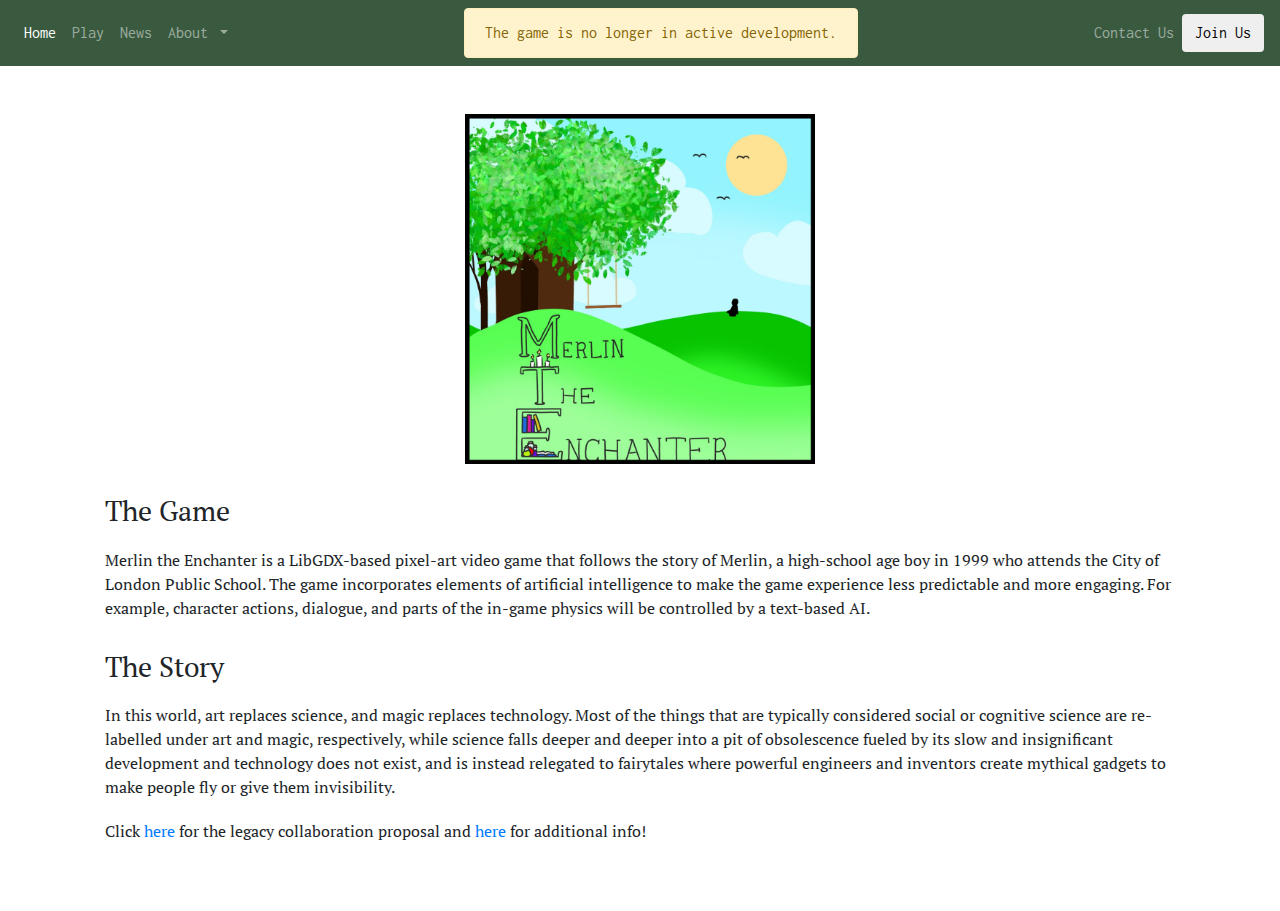
<file: index.html>
<!DOCTYPE html>
<html>
    <head>
        <title>Merlin the Enchanter</title>
        <link rel="stylesheet" href="https://cdn.jsdelivr.net/npm/bootstrap@4.0.0/dist/css/bootstrap.min.css" integrity="sha384-Gn5384xqQ1aoWXA+058RXPxPg6fy4IWvTNh0E263XmFcJlSAwiGgFAW/dAiS6JXm" crossorigin="anonymous">
        <link rel="stylesheet" href="https://cdnjs.cloudflare.com/ajax/libs/font-awesome/4.7.0/css/font-awesome.min.css">
        <link rel="stylesheet" href="merlin.css">
        <link rel="apple-touch-icon" sizes="180x180" href="apple-touch-icon.png">
        <link rel="icon" type="image/png" sizes="32x32" href="favicon-32x32.png">
        <link rel="icon" type="image/png" sizes="16x16" href="favicon-16x16.png">
        <link rel="manifest" href="site.webmanifest">
    </head>
    <body>
        <nav role="navigation" class="navbar navbar-expand-lg navbar-dark bg-custom sticky-top">
          <button class="navbar-toggler" type="button" data-toggle="collapse" data-target="#navbarSupportedContent" aria-controls="navbarSupportedContent" aria-expanded="false" aria-label="Toggle navigation">
            <span class="navbar-toggler-icon"></span>
          </button>
        
            <div class="collapse navbar-collapse" id="navbarSupportedContent">
              <ul class="navbar-nav mr-auto">
                <li class="nav-item active">
                  <a class="nav-link" href="#">Home <span class="sr-only">(current)</span></a>
                </li>
                <li class="nav-item">
                  <a class="nav-link" href="play.html">Play</a>
                </li>
                <li class="nav-item">
                    <a class="nav-link" href="news.html">News</a>
                </li>
                <li class="nav-item dropdown">
                  <a class="nav-link dropdown-toggle" href="#" id="navbarDropdown" role="button" data-toggle="dropdown" aria-haspopup="true" aria-expanded="false">
                    About
                  </a>
                  <div class="dropdown-menu" aria-labelledby="navbarDropdown">
                    <a class="dropdown-item" href="faq.html">Game FAQ</a>
                    <a class="dropdown-item" href="team.html">Team</a>
                    <div class="dropdown-divider"></div>
                    <a class="dropdown-item" href="wiki.html">Wiki</a>
                  </div>
                </li>
              </ul>
              <div class="alert alert-warning text-center w-95 mb-0" role="alert">
                The game is no longer in active development.
              </div>
              <ul class="navbar-nav ml-auto">
                <li class="nav-item">
                  <a class="nav-link" href="contact_us.html">Contact Us</a>
                </li>
              </ul>
              <form class="form-inline my-2 my-lg-0" action="join_us.html">
                <button class="btn my-2 my-sm-0" type="submit">Join Us</button>
              </form>
            </div>
          </nav>
        
        <div class="container mt-5">
          
          <img src="media/MainLogo.png" style="display: block; margin-left: auto; margin-right: auto;" alt="Merlin the Enchanter logo" width="350px">

          <h3>The Game</h3>
          <p>Merlin the Enchanter is a LibGDX-based pixel-art video game that follows the story of Merlin, a high-school age boy in 1999 who attends the City of London Public School. The game incorporates elements of artificial intelligence to make the game experience less predictable and more engaging. For example, character actions, dialogue, and parts of the in-game physics will be controlled by a text-based AI. </p>
        
          <h3>The Story</h3>
          <p>In this world, art replaces science, and magic replaces technology. Most of the things that are typically considered social or cognitive science are re-labelled under art and magic, respectively, while science falls deeper and deeper into a pit of obsolescence fueled by its slow and insignificant development and technology does not exist, and is instead relegated to fairytales where powerful engineers and inventors create mythical gadgets to make people fly or give them invisibility.</p>
          
          <p>Click <a href="https://docs.google.com/document/d/18DHPunnXfBU5GYPG_gTXuX8XzkumOKL310qxbYCZ3e0/edit?usp=sharing">here</a> for the legacy collaboration proposal and <a href="https://docs.google.com/document/d/1qbOw_a0DtwrM-OqhpDyBHPbtC53vKxZYEkBPxxXBy_I/edit?usp=sharing">here</a> for additional info!</p>
          <br><br>
        </div>
        
        

        <!-- Footer -->
        <!-- <footer class="bg-custom text-white text-center py-3">
          <p>© 2024 Merlin the Enchanter. All Rights Reserved.</p>
            <a href="#">PRIVACY NOTICE</a>
            <a href="#">TERMS OF SERVICE</a>
            <a href="#">COOKIE PREFERENCES</a>
        </footer> -->
        <script src="https://code.jquery.com/jquery-3.2.1.slim.min.js" integrity="sha384-KJ3o2DKtIkvYIK3UENzmM7KCkRr/rE9/Qpg6aAZGJwFDMVNA/GpGFF93hXpG5KkN" crossorigin="anonymous"></script>
        <script src="https://cdn.jsdelivr.net/npm/popper.js@1.12.9/dist/umd/popper.min.js" integrity="sha384-ApNbgh9B+Y1QKtv3Rn7W3mgPxhU9K/ScQsAP7hUibX39j7fakFPskvXusvfa0b4Q" crossorigin="anonymous"></script>
        <script src="https://cdn.jsdelivr.net/npm/bootstrap@4.0.0/dist/js/bootstrap.min.js" integrity="sha384-JZR6Spejh4U02d8jOt6vLEHfe/JQGiRRSQQxSfFWpi1MquVdAyjUar5+76PVCmYl" crossorigin="anonymous"></script>
    </body>
</html>
</file>
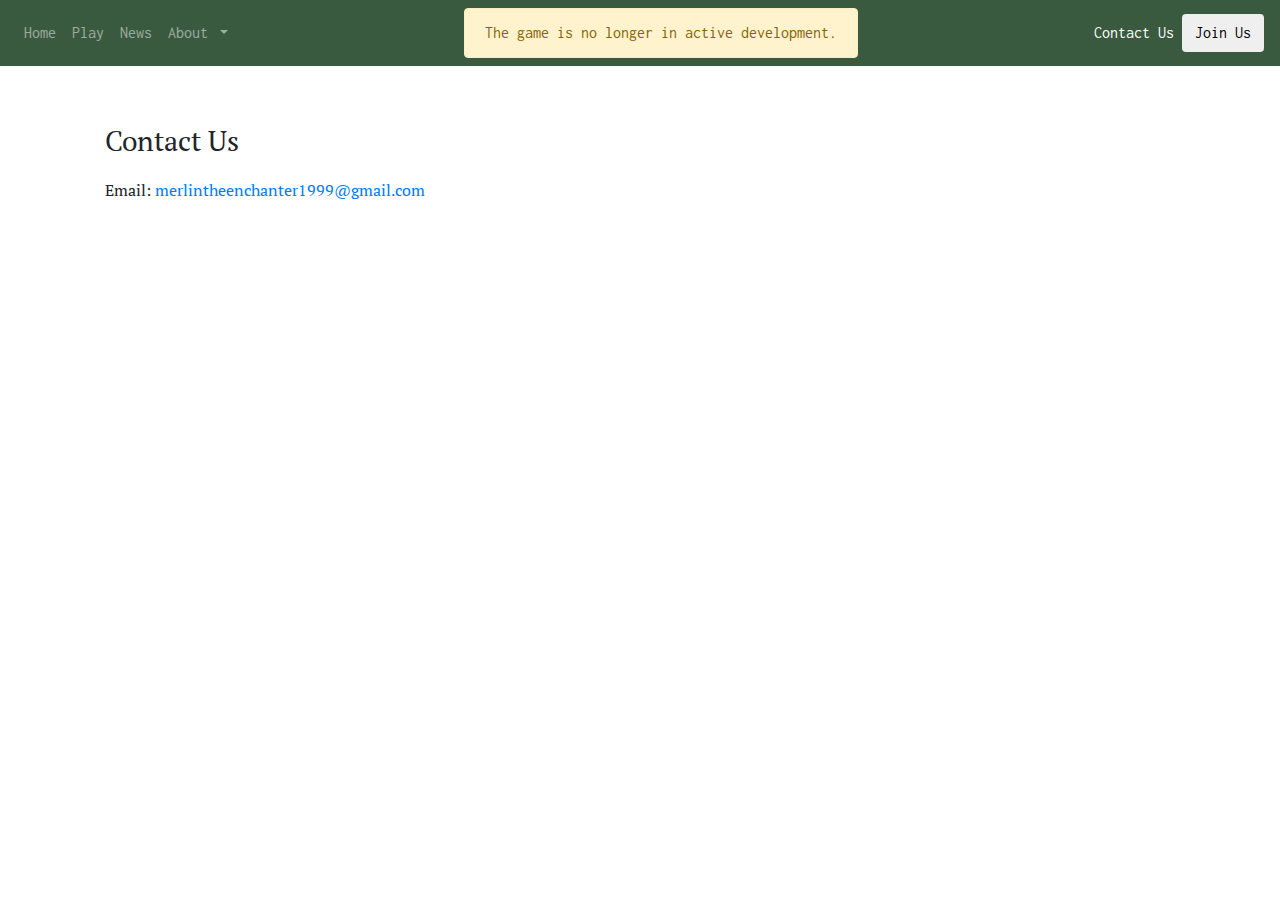
<file: contact_us.html>
<!DOCTYPE html>
<html>
    <head>
        <title>Merlin the Enchanter</title>
        <link rel="stylesheet" href="https://cdn.jsdelivr.net/npm/bootstrap@4.0.0/dist/css/bootstrap.min.css" integrity="sha384-Gn5384xqQ1aoWXA+058RXPxPg6fy4IWvTNh0E263XmFcJlSAwiGgFAW/dAiS6JXm" crossorigin="anonymous">
        <link rel="stylesheet" href="https://cdnjs.cloudflare.com/ajax/libs/font-awesome/4.7.0/css/font-awesome.min.css">
        <link rel="stylesheet" href="merlin.css">
        <link rel="apple-touch-icon" sizes="180x180" href="apple-touch-icon.png">
        <link rel="icon" type="image/png" sizes="32x32" href="favicon-32x32.png">
        <link rel="icon" type="image/png" sizes="16x16" href="favicon-16x16.png">
        <link rel="manifest" href="site.webmanifest">
    </head>
    <body>
        <nav role="navigation" class="navbar navbar-expand-lg navbar-dark bg-custom sticky-top">
          <button class="navbar-toggler" type="button" data-toggle="collapse" data-target="#navbarSupportedContent" aria-controls="navbarSupportedContent" aria-expanded="false" aria-label="Toggle navigation">
            <span class="navbar-toggler-icon"></span>
          </button>
        
            <div class="collapse navbar-collapse" id="navbarSupportedContent">
              <ul class="navbar-nav mr-auto">
                <li class="nav-item">
                  <a class="nav-link" href="index.html">Home</a>
                </li>
                <li class="nav-item">
                  <a class="nav-link" href="play.html">Play</a>
                </li>
                <li class="nav-item">
                    <a class="nav-link" href="news.html">News</a>
                </li>
                <li class="nav-item dropdown">
                  <a class="nav-link dropdown-toggle" href="#" id="navbarDropdown" role="button" data-toggle="dropdown" aria-haspopup="true" aria-expanded="false">
                    About
                  </a>
                  <div class="dropdown-menu" aria-labelledby="navbarDropdown">
                    <a class="dropdown-item" href="faq.html">Game FAQ</a>
                    <a class="dropdown-item" href="team.html">Team</a>
                    <div class="dropdown-divider"></div>
                    <a class="dropdown-item" href="wiki.html">Wiki</a>
                  </div>
                </li>
              </ul>
              <div class="alert alert-warning text-center w-95 mb-0" role="alert">
                The game is no longer in active development.
              </div>
              <ul class="navbar-nav ml-auto">
                <li class="nav-item active">
                  <a class="nav-link" href="contact_us.html">Contact Us <span class="sr-only">(current)</span></a>
                </li>
              </ul>
              <form class="form-inline my-2 my-lg-0" action="join_us.html">
                <button class="btn my-2 my-sm-0" type="submit">Join Us</button>
              </form>
            </div>
          </nav>
        
        <div class="container mt-5">
        
            <h3>Contact Us</h3>
            <p>Email: <a href="mailto:merlintheenchanter1999@gmail.com">merlintheenchanter1999@gmail.com</a></p>
        </div>
        
        

        <!-- Footer -->
        <!-- <footer class="bg-custom text-white text-center py-3">
          <p>© 2024 Merlin the Enchanter. All Rights Reserved.</p>
            <a href="#">PRIVACY NOTICE</a>
            <a href="#">TERMS OF SERVICE</a>
            <a href="#">COOKIE PREFERENCES</a>
        </footer> -->
        <script src="https://code.jquery.com/jquery-3.2.1.slim.min.js" integrity="sha384-KJ3o2DKtIkvYIK3UENzmM7KCkRr/rE9/Qpg6aAZGJwFDMVNA/GpGFF93hXpG5KkN" crossorigin="anonymous"></script>
        <script src="https://cdn.jsdelivr.net/npm/popper.js@1.12.9/dist/umd/popper.min.js" integrity="sha384-ApNbgh9B+Y1QKtv3Rn7W3mgPxhU9K/ScQsAP7hUibX39j7fakFPskvXusvfa0b4Q" crossorigin="anonymous"></script>
        <script src="https://cdn.jsdelivr.net/npm/bootstrap@4.0.0/dist/js/bootstrap.min.js" integrity="sha384-JZR6Spejh4U02d8jOt6vLEHfe/JQGiRRSQQxSfFWpi1MquVdAyjUar5+76PVCmYl" crossorigin="anonymous"></script>
    </body>
</html>
</file>
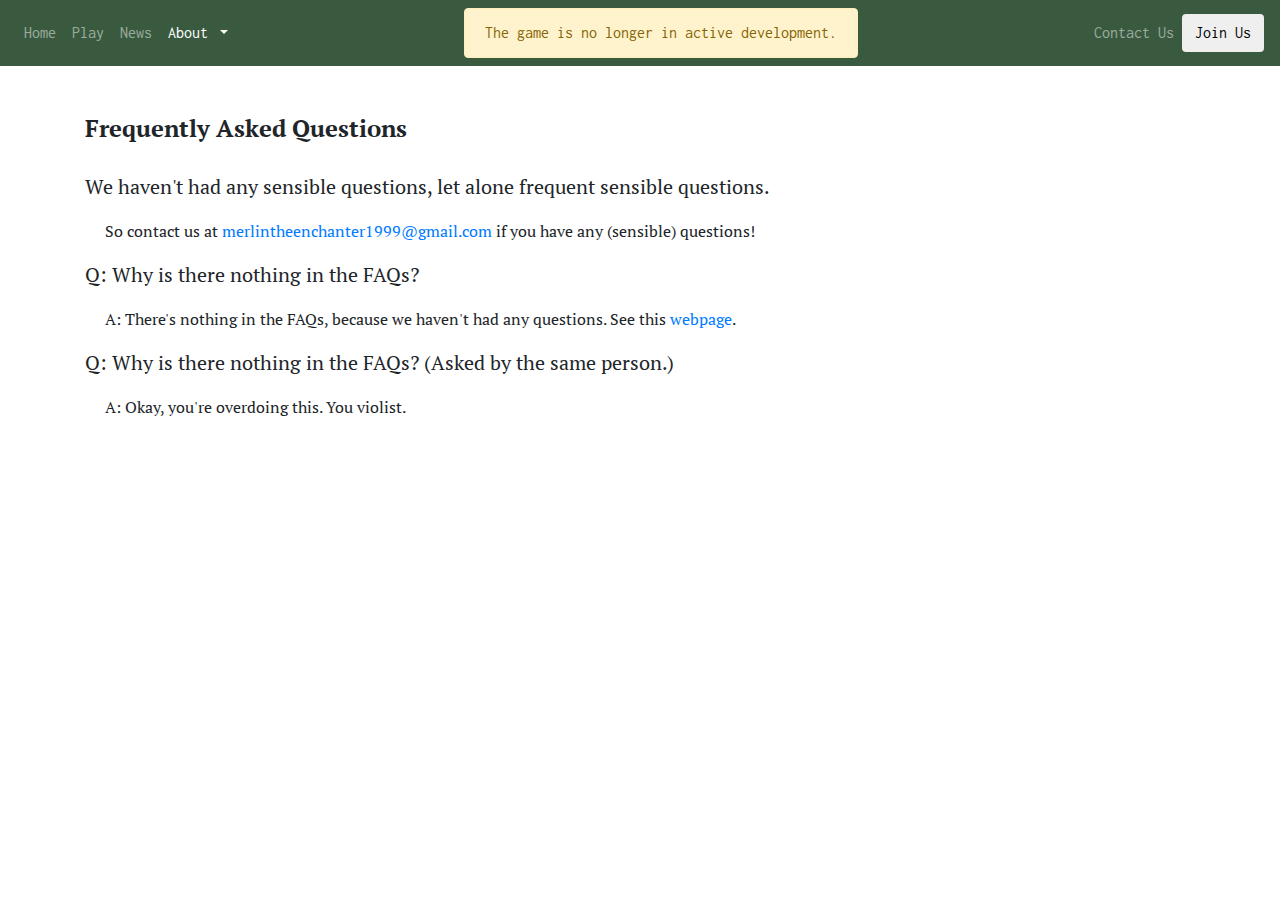
<file: faq.html>
<!DOCTYPE html>
<html>
    <head>
        <title>Frequently Asked Questions</title>
        <link rel="stylesheet" href="https://cdn.jsdelivr.net/npm/bootstrap@4.0.0/dist/css/bootstrap.min.css" integrity="sha384-Gn5384xqQ1aoWXA+058RXPxPg6fy4IWvTNh0E263XmFcJlSAwiGgFAW/dAiS6JXm" crossorigin="anonymous">
        <link rel="stylesheet" href="https://cdnjs.cloudflare.com/ajax/libs/font-awesome/4.7.0/css/font-awesome.min.css">
        <link rel="stylesheet" href="merlin.css">
        <link rel="apple-touch-icon" sizes="180x180" href="apple-touch-icon.png">
        <link rel="icon" type="image/png" sizes="32x32" href="favicon-32x32.png">
        <link rel="icon" type="image/png" sizes="16x16" href="favicon-16x16.png">
        <link rel="manifest" href="site.webmanifest">
    </head>
    <body>
      <nav role="navigation" class="navbar navbar-expand-lg navbar-dark bg-custom sticky-top">
        <button class="navbar-toggler" type="button" data-toggle="collapse" data-target="#navbarSupportedContent" aria-controls="navbarSupportedContent" aria-expanded="false" aria-label="Toggle navigation">
          <span class="navbar-toggler-icon"></span>
        </button>
      
          <div class="collapse navbar-collapse" id="navbarSupportedContent">
            <ul class="navbar-nav mr-auto">
              <li class="nav-item">
                <a class="nav-link" href="index.html">Home</a>
              </li>
              <li class="nav-item">
                <a class="nav-link" href="play.html">Play</a>
              </li>
              <li class="nav-item">
                  <a class="nav-link" href="news.html">News</a>
              </li>
              <li class="nav-item dropdown active">
                <a class="nav-link dropdown-toggle" href="#" id="navbarDropdown" role="button" data-toggle="dropdown" aria-haspopup="true" aria-expanded="false">
                  About
                </a>
                <div class="dropdown-menu" aria-labelledby="navbarDropdown">
                  <a class="dropdown-item" href="faq.html">Game FAQ <span class="sr-only">(current)</span></a>
                  <a class="dropdown-item" href="team.html">Team</a>
                  <div class="dropdown-divider"></div>
                  <a class="dropdown-item" href="wiki.html">Wiki</a>
                </div>
              </li>
            </ul>
            <div class="alert alert-warning text-center w-95 mb-0" role="alert">
              The game is no longer in active development.
            </div>
            <ul class="navbar-nav ml-auto">
              <li class="nav-item">
                <a class="nav-link" href="contact_us.html">Contact Us</a>
              </li>
            </ul>
            <form class="form-inline my-2 my-lg-0" action="join_us.html">
              <button class="btn my-2 my-sm-0" type="submit">Join Us</button>
            </form>
          </div>
        </nav>
        
        <div class="container mt-5" id="faq">
          <h4><strong>Frequently Asked Questions</strong></h4>
          
          <br>
          <h5>We haven't had any sensible questions, let alone frequent sensible questions.</h5>
          <p>So contact us at <a href="mailto:merlintheenchanter1999@gmail.com">merlintheenchanter1999@gmail.com</a> if you have any (sensible) questions!</p>

          <h5>Q: Why is there nothing in the FAQs?</h5>
          <p>A: There's nothing in the FAQs, because we haven't had any questions. See this <a href="faq.html">webpage</a>.</p>

          <h5>Q: Why is there nothing in the FAQs? (Asked by the same person.)</h5>
          <p>A: Okay, you're overdoing this. You violist.</p>
        </div>
        <!-- Footer -->
        <!-- <footer class="bg-custom text-white text-center py-3">
          <p>© 2024 Merlin the Enchanter. All Rights Reserved.</p>
            <a href="#">PRIVACY NOTICE</a>
            <a href="#">TERMS OF SERVICE</a>
            <a href="#">COOKIE PREFERENCES</a>
        </footer> -->
        <script src="https://code.jquery.com/jquery-3.2.1.slim.min.js" integrity="sha384-KJ3o2DKtIkvYIK3UENzmM7KCkRr/rE9/Qpg6aAZGJwFDMVNA/GpGFF93hXpG5KkN" crossorigin="anonymous"></script>
        <script src="https://cdn.jsdelivr.net/npm/popper.js@1.12.9/dist/umd/popper.min.js" integrity="sha384-ApNbgh9B+Y1QKtv3Rn7W3mgPxhU9K/ScQsAP7hUibX39j7fakFPskvXusvfa0b4Q" crossorigin="anonymous"></script>
        <script src="https://cdn.jsdelivr.net/npm/bootstrap@4.0.0/dist/js/bootstrap.min.js" integrity="sha384-JZR6Spejh4U02d8jOt6vLEHfe/JQGiRRSQQxSfFWpi1MquVdAyjUar5+76PVCmYl" crossorigin="anonymous"></script>
    </body>
</html>
</file>
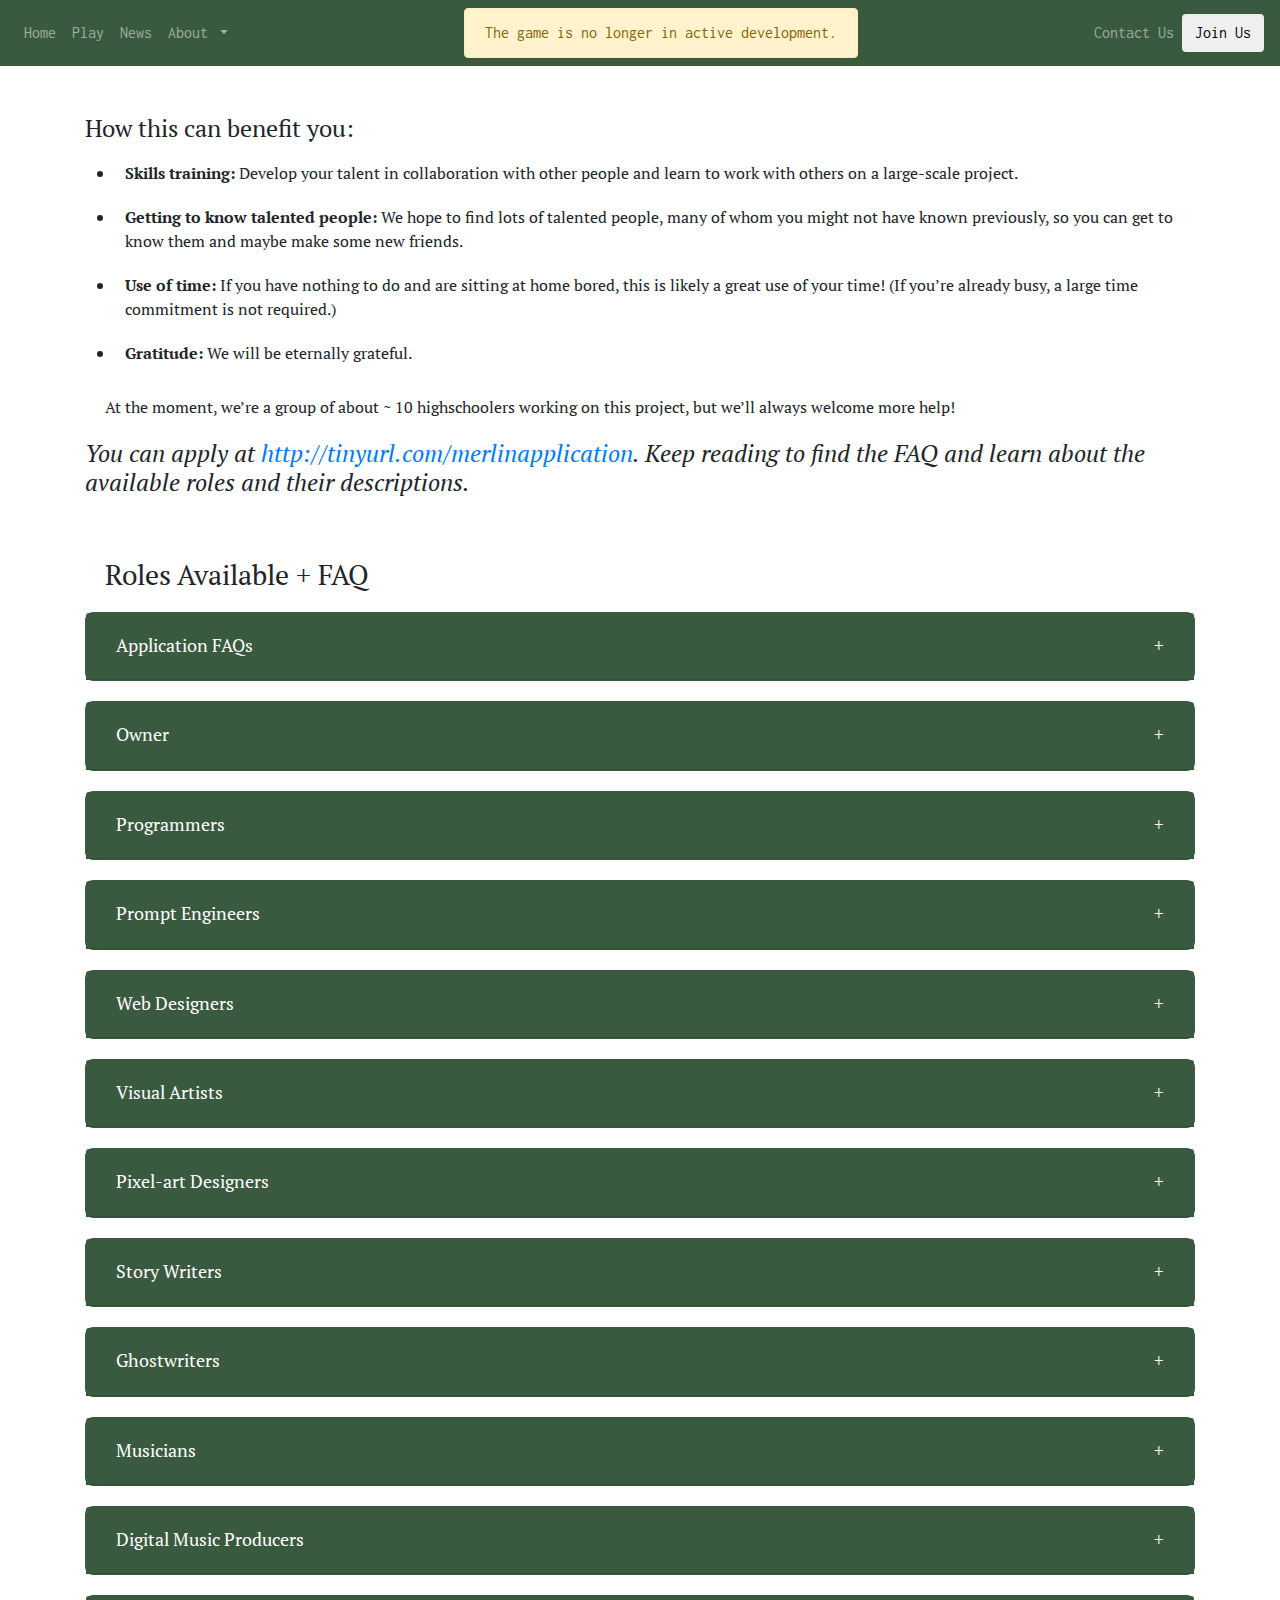
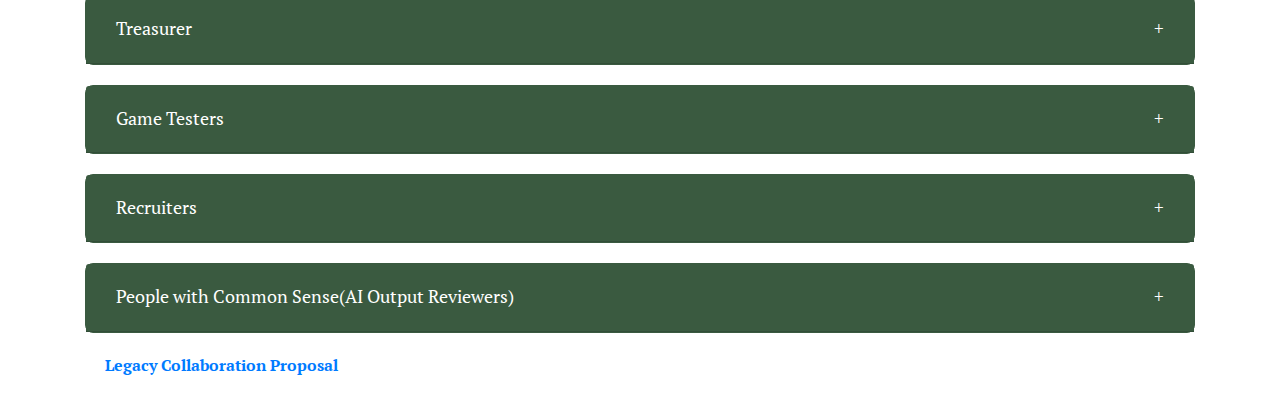
<file: join_us.html>
<!DOCTYPE html>
<html>
    <head>
        <title>Join Us</title>
        <link rel="stylesheet" href="https://cdn.jsdelivr.net/npm/bootstrap@4.0.0/dist/css/bootstrap.min.css" integrity="sha384-Gn5384xqQ1aoWXA+058RXPxPg6fy4IWvTNh0E263XmFcJlSAwiGgFAW/dAiS6JXm" crossorigin="anonymous">
        <link rel="stylesheet" href="merlin.css">
        <link rel="apple-touch-icon" sizes="180x180" href="apple-touch-icon.png">
        <link rel="icon" type="image/png" sizes="32x32" href="favicon-32x32.png">
        <link rel="icon" type="image/png" sizes="16x16" href="favicon-16x16.png">
        <link rel="manifest" href="site.webmanifest">
    </head>
    <body>
        <nav role="navigation" class="navbar navbar-expand-lg navbar-dark bg-custom sticky-top">
            <button class="navbar-toggler" type="button" data-toggle="collapse" data-target="#navbarSupportedContent" aria-controls="navbarSupportedContent" aria-expanded="false" aria-label="Toggle navigation">
              <span class="navbar-toggler-icon"></span>
            </button>
          
              <div class="collapse navbar-collapse" id="navbarSupportedContent">
                <ul class="navbar-nav mr-auto">
                  <li class="nav-item">
                    <a class="nav-link" href="index.html">Home</a>
                  </li>
                  <li class="nav-item">
                    <a class="nav-link" href="play.html">Play</a>
                  </li>
                  <li class="nav-item">
                      <a class="nav-link" href="news.html">News</a>
                  </li>
                  <li class="nav-item dropdown">
                    <a class="nav-link dropdown-toggle" href="#" id="navbarDropdown" role="button" data-toggle="dropdown" aria-haspopup="true" aria-expanded="false">
                      About
                    </a>
                    <div class="dropdown-menu" aria-labelledby="navbarDropdown">
                      <a class="dropdown-item" href="faq.html">Game FAQ</a>
                      <a class="dropdown-item" href="team.html">Team</a>
                      <div class="dropdown-divider"></div>
                      <a class="dropdown-item" href="wiki.html">Wiki</a>
                    </div>
                  </li>
                </ul>
                <div class="alert alert-warning text-center w-95 mb-0" role="alert">
                    The game is no longer in active development.
                  </div>
                <ul class="navbar-nav ml-auto">
                  <li class="nav-item">
                    <a class="nav-link" href="contact_us.html">Contact Us</a>
                  </li>
                </ul>
                <form class="form-inline my-2 my-lg-0" action="#">
                  <button class="btn my-2 my-sm-0" type="submit">Join Us</button>
                </form>
              </div>
            </nav>

        <!-- Proposal content section -->
        <div class="container mt-5">
            <h4>How this can benefit you:</h4>
            <ul>
                <li><strong>Skills training:</strong> Develop your talent in collaboration with other people and learn to work with others on a large-scale project.</li>
                <li><strong>Getting to know talented people:</strong> We hope to find lots of talented people, many of whom you might not have known previously, so you can get to know them and maybe make some new friends.</li>
                <li><strong>Use of time:</strong>  If you have nothing to do and are sitting at home bored, this is likely a great use of your time! (If you’re already busy, a large time commitment is not required.)</li>
                <li><strong>Gratitude:</strong> We will be eternally grateful.</li>
            </ul>

            <p>At the moment, we’re a group of about ~ 10 highschoolers working on this project, but we’ll always welcome more help!</p>
            <h4><i>You can apply at <a href="http://tinyurl.com/merlinapplication" target="_blank">http://tinyurl.com/merlinapplication</a>. Keep reading to find the FAQ and learn about the available roles and their descriptions.</i></h4>
            <br>
            <h3>Roles Available + FAQ</h3>

            <div class="accordion" id="jobAccordion">
                <div class="card">
                    <div class="card-header text-white" id="headingFAQ" style="background-color: #3A5A40;">
                        <h5 class="mb-0">
                            <button class="btn btn-link text-white" style="width: 100%; text-align: left; padding: 10px; background-color: transparent; border: none;" type="button" data-toggle="collapse" data-target="#collapseFAQ" aria-expanded="false" aria-controls="collapseFAQ"><span style="float: right;" class="toggle-icon">+</span>
                                Application FAQs
                            </button>
                        </h5>
                    </div>
                    <div id="collapseFAQ" class="collapse acc" aria-labelledby="headingFAQ" data-parent="#jobAccordion">
                        <div class="card-body">
                            <h6><strong>Q: Does that application imply any commitment?</strong></h3>
                            <p>A: Of course not! The model we’ll be working on is having as many people as possible, but anybody can quit whenever they want, and there is no requirement of any work done. (On the Google Form, there is even an option for estimating 0 hours for commitment!)</p>
                            <br>
                            <h6><strong>Q: How are we organizing?</strong></h3>
                            <p>A: We will be loosely organized. Basically, We’ll delegate tasks to each person. When we have upwards of 10 people working on the project, that’s when We’ll delegate managers for each area of work.</p>
                            <br>
                            <h6><strong>Q: How should we communicate?</strong></h3>
                            <p>A: We’re going to assume that not everybody has Discord. Therefore, we’ll just use email. However, We’ve still made a Discord server. If you apply and are recruited, We’ll send you an email with the Discord invite.</p>
                            <br>
                            <h6><strong>Q: Where will we store our work?</strong></h3>
                            <p>A: Google Drive sounds like a great idea! And, GitHub is even better! (Github has all kinds of VCS features Google Drive doesn’t have.) Still, if you’re a non-technically minded person, you do not have to learn Git and Github.</p>
                            <br>
                            <h6><strong>Q: Where are we drawing the line for AI?</strong></h3>
                            <p>A: We are planning to include AI anywhere in the project. This includes but is not limited to text and image processing. However, before anyone’s work is fed into an AI model, they will be consulted first. In addition, if AI significantly decreases the quality of the work, we’ll think twice before incorporating it.</p>
                            <br>
                            <h6><strong>Q: How should I make suggestions for the storyline, once I’ve applied?</strong></h3>
                            <p>A: After you apply, we’ll send you a link to the shared folder, which you should be able to access by then. There, you can comment on or add to the documents in the folder.</p>
                        </div>
                    </div>
                </div>
                <!-- Owner -->
                <div class="card">
                    <div class="card-header text-white" id="headingOwner" style="background-color: #3A5A40;">
                        <h5 class="mb-0">
                            <button class="btn btn-link text-white" style="width: 100%; text-align: left; padding: 10px; background-color: transparent; border: none;" type="button" data-toggle="collapse" data-target="#collapseOwner" aria-expanded="true" aria-controls="collapseOwner"><span style="float: right;" class="toggle-icon">+</span>
                                Owner
                            </button>
                        </h5>
                    </div>
                    <div id="collapseOwner" class="collapse acc" aria-labelledby="headingOwner" data-parent="#jobAccordion">
                        <div class="card-body">
                            You’d have to do a pretty good job to convince our owner to give over ownership of the project. But if you’re inclined to try, we are made to believe you can carry the project to success, and our owner get some credit… why not?
                        </div>
                    </div>
                </div>

                <!-- Programmers -->
                <div class="card">
                    <div class="card-header text-white" id="headingProgrammers" style="background-color: #3A5A40;">
                        <h5 class="mb-0">
                            <button class="btn btn-link text-white" style="width: 100%; text-align: left; padding: 10px; background-color: transparent; border: none;" type="button" data-toggle="collapse" data-target="#collapseProgrammers" aria-expanded="false" aria-controls="collapseProgrammers"><span style="float: right;" class="toggle-icon">+</span>
                                Programmers
                            </button>
                        </h5>
                    </div>
                    <div id="collapseProgrammers" class="collapse acc" aria-labelledby="headingProgrammers" data-parent="#jobAccordion">
                        <div class="card-body">
                            These will be the heart and soul of the project. Knowledge of Kotlin/Java and ability to use Git with GitHub preferred, or the willingness/ability to learn. You don’t have to know anything about game design though.
                        </div>
                    </div>
                </div>

                <!-- Prompt Engineers -->
                <div class="card">
                    <div class="card-header text-white" id="headingPromptEngineers" style="background-color: #3A5A40;">
                        <h5 class="mb-0">
                            <button class="btn btn-link text-white" style="width: 100%; text-align: left; padding: 10px; background-color: transparent; border: none;" type="button" data-toggle="collapse" data-target="#collapsePromptEngineers" aria-expanded="false" aria-controls="collapsePromptEngineers"><span style="float: right;" class="toggle-icon">+</span>
                                Prompt Engineers
                            </button>
                        </h5>
                    </div>
                    <div id="collapsePromptEngineers" class="collapse acc" aria-labelledby="headingPromptEngineers" data-parent="#jobAccordion">
                        <div class="card-body">
                            These people should be able to use AI effectively, meaning they should craft prompts that achieve specific results. They should be willing to work with all kinds of AI, including Gemini, which we are currently using.
                        </div>
                    </div>
                </div>

                <!-- Web Designers -->
                <div class="card">
                    <div class="card-header text-white" id="headingWebDesigners" style="background-color: #3A5A40;">
                        <h5 class="mb-0">
                            <button class="btn btn-link text-white" style="width: 100%; text-align: left; padding: 10px; background-color: transparent; border: none;" type="button" data-toggle="collapse" data-target="#collapseWebDesigners" aria-expanded="false" aria-controls="collapseWebDesigners"><span style="float: right;" class="toggle-icon">+</span>
                                Web Designers
                            </button>
                        </h5>
                    </div>
                    <div id="collapseWebDesigners" class="collapse acc" aria-labelledby="headingWebDesigners" data-parent="#jobAccordion">
                        <div class="card-body">
                            These people should be able to get websites (ideally not Google Sites) that can store files up and running, as well as create appealing and informative web pages that explain the project, how one can contribute, and so on. (Note that web designers should be able to explain how to use their websites and retrieve files from them.)
                        </div>
                    </div>
                </div>

                <!-- Visual Artists -->
                <div class="card">
                    <div class="card-header text-white" id="headingVisualArtists" style="background-color: #3A5A40;">
                        <h5 class="mb-0">
                            <button class="btn btn-link text-white" style="width: 100%; text-align: left; padding: 10px; background-color: transparent; border: none;" type="button" data-toggle="collapse" data-target="#collapseVisualArtists" aria-expanded="false" aria-controls="collapseVisualArtists"><span style="float: right;" class="toggle-icon">+</span>
                                Visual Artists
                            </button>
                        </h5>
                    </div>
                    <div id="collapseVisualArtists" class="collapse acc" aria-labelledby="headingVisualArtists" data-parent="#jobAccordion">
                        <div class="card-body">
                            These people should be able to use both digital and physical mediums to create images on a 2D plane. Specifically, the ability to draw people, objects, and animals from different perspectives is desired. For example, the front, back, sides, and maybe top of most objects must be drawn.
                        </div>
                    </div>
                </div>

                <!-- Pixel-art Designers -->
                <div class="card">
                    <div class="card-header text-white" id="headingPixelArtDesigners" style="background-color: #3A5A40;">
                        <h5 class="mb-0">
                            <button class="btn btn-link text-white" style="width: 100%; text-align: left; padding: 10px; background-color: transparent; border: none;" type="button" data-toggle="collapse" data-target="#collapsePixelArtDesigners" aria-expanded="false" aria-controls="collapsePixelArtDesigners"><span style="float: right;" class="toggle-icon">+</span>
                                Pixel-art Designers
                            </button>
                        </h5>
                    </div>
                    <div id="collapsePixelArtDesigners" class="collapse acc" aria-labelledby="headingPixelArtDesigners" data-parent="#jobAccordion">
                        <div class="card-body">
                            These people will take the visual art of the artists and create pixel-art versions. After all, the project is a pixel-art game, so I’ll need many of these! (Unlike the artists, who should maintain a fairly consistent art style, pixel art is already mostly consistent, so if you want to apply and just design a single sprite, then go for it!)
                        </div>
                    </div>
                </div>

                <!-- Story Writers -->
                <div class="card">
                    <div class="card-header text-white" id="headingStoryWriters" style="background-color: #3A5A40;">
                        <h5 class="mb-0">
                            <button class="btn btn-link text-white" style="width: 100%; text-align: left; padding: 10px; background-color: transparent; border: none;" type="button" data-toggle="collapse" data-target="#collapseStoryWriters" aria-expanded="false" aria-controls="collapseStoryWriters"><span style="float: right;" class="toggle-icon">+</span>
                                Story Writers
                            </button>
                        </h5>
                    </div>
                    <div id="collapseStoryWriters" class="collapse acc" aria-labelledby="headingStoryWriters" data-parent="#jobAccordion">
                        <div class="card-body">
                            These will be people who design the high-level story, like the characters, overarching plot, historical background, and so on. Writing experience is preferable. (Also be prepared to give feedback on some of the ideas I have.) Unlike solitary writing, video game script writing can and (for this project) will be a group effort, so be ready to learn to work with other writers (not necessarily only me).
                        </div>
                    </div>
                </div>

                <!-- Ghostwriters -->
                <div class="card">
                    <div class="card-header text-white" id="headingGhostwriters" style="background-color: #3A5A40;">
                        <h5 class="mb-0">
                            <button class="btn btn-link text-white" style="width: 100%; text-align: left; padding: 10px; background-color: transparent; border: none;" type="button" data-toggle="collapse" data-target="#collapseGhostwriters" aria-expanded="false" aria-controls="collapseGhostwriters"><span style="float: right;" class="toggle-icon">+</span>
                                Ghostwriters
                            </button>
                        </h5>
                    </div>
                    <div id="collapseGhostwriters" class="collapse acc" aria-labelledby="headingGhostwriters" data-parent="#jobAccordion">
                        <div class="card-body">
                            These will be people who write out a specific scenario or design a specific foil character. Unlike for the story writers, less time commitment is required. (Of course, you can design many scenarios or design many characters too, if you want.) From the beginning of my story to the end of my story, there are still a lot of blank spaces and gaps from what I hope will be the average gameplay length, so I need people to fill in the details! (Contrary to the common usage of the term, these people <i>will</i> get credit.)
                        </div>
                    </div>
                </div>

                <!-- Musicians -->
                <div class="card">
                    <div class="card-header text-white" id="headingMusicians" style="background-color: #3A5A40;">
                        <h5 class="mb-0">
                            <button class="btn btn-link text-white" style="width: 100%; text-align: left; padding: 10px; background-color: transparent; border: none;" type="button" data-toggle="collapse" data-target="#collapseMusicians" aria-expanded="false" aria-controls="collapseMusicians"><span style="float: right;" class="toggle-icon">+</span>
                                Musicians
                            </button>
                        </h5>
                    </div>
                    <div id="collapseMusicians" class="collapse acc" aria-labelledby="headingMusicians" data-parent="#jobAccordion">
                        <div class="card-body">
                            If you can read and write notation, that’s good, but if you can take a theme, develop it, write a contrasting section, and arrange it into a structured piece, that’s even better! (Bonus points if you’ve adapted a film score for band.)
                        </div>
                    </div>
                </div>

                <!-- Digital Music Producers -->
                <div class="card">
                    <div class="card-header text-white" id="headingDigitalMusicProducers" style="background-color: #3A5A40;">
                        <h5 class="mb-0">
                            <button class="btn btn-link text-white" style="width: 100%; text-align: left; padding: 10px; background-color: transparent; border: none;" type="button" data-toggle="collapse" data-target="#collapseDigitalMusicProducers" aria-expanded="false" aria-controls="collapseDigitalMusicProducers"><span style="float: right;" class="toggle-icon">+</span>
                                Digital Music Producers
                            </button>
                        </h5>
                    </div>
                    <div id="collapseDigitalMusicProducers" class="collapse acc" aria-labelledby="headingDigitalMusicProducers" data-parent="#jobAccordion">
                        <div class="card-body">
                            If you know your way around a DAW, even if you’re terrible at composing… Well, you can work with the musicians! (I’ll personally be using the Reaper DAW, so that’s preferred, but you can also use whatever one you want…)
                        </div>
                    </div>
                </div>

                <!-- Treasurer -->
                <div class="card">
                    <div class="card-header text-white" id="headingTreasurer" style="background-color: #3A5A40;">
                        <h5 class="mb-0">
                            <button class="btn btn-link text-white" style="width: 100%; text-align: left; padding: 10px; background-color: transparent; border: none;" type="button" data-toggle="collapse" data-target="#collapseTreasurer" aria-expanded="false" aria-controls="collapseTreasurer"><span style="float: right;" class="toggle-icon">+</span>
                                Treasurer
                            </button>
                        </h5>
                    </div>
                    <div id="collapseTreasurer" class="collapse acc" aria-labelledby="headingTreasurer" data-parent="#jobAccordion">
                        <div class="card-body">
                            This person will be managing imagined assets (i.e. “contribution to” or “percentage of” the project for each person), not real assets to begin with (as I’m not planning to provide any funds or fundraise at the start), but if you have an idea for a system to keep track of each person’s contributions, you can apply for this position!
                        </div>
                    </div>
                </div>

                <!-- Game Testers -->
                <div class="card">
                    <div class="card-header text-white" id="headingGameTesters" style="background-color: #3A5A40;">
                        <h5 class="mb-0">
                            <button class="btn btn-link text-white" style="width: 100%; text-align: left; padding: 10px; background-color: transparent; border: none;" type="button" data-toggle="collapse" data-target="#collapseGameTesters" aria-expanded="false" aria-controls="collapseGameTesters"><span style="float: right;" class="toggle-icon">+</span>
                                Game Testers
                            </button>
                        </h5>
                    </div>
                    <div id="collapseGameTesters" class="collapse acc" aria-labelledby="headingGameTesters" data-parent="#jobAccordion">
                        <div class="card-body">
                            Ideally, these should be people who are experienced at trying to break games and documenting the bugs. We don’t need many of these right now, but apply anyway, and I’ll contact you when more testing is needed.
                        </div>
                    </div>
                </div>

                <!-- Recruiters -->
                <div class="card">
                    <div class="card-header text-white" id="headingRecruiters" style="background-color: #3A5A40;">
                        <h5 class="mb-0">
                            <button class="btn btn-link text-white" style="width: 100%; text-align: left; padding: 10px; background-color: transparent; border: none;" type="button" data-toggle="collapse" data-target="#collapseRecruiters" aria-expanded="false" aria-controls="collapseRecruiters"><span style="float: right;" class="toggle-icon">+</span>
                                Recruiters
                            </button>
                        </h5>
                    </div>
                    <div id="collapseRecruiters" class="collapse acc" aria-labelledby="headingRecruiters" data-parent="#jobAccordion">
                        <div class="card-body">
                            Do you know a lot of people? Are you charismatic? Well, then, this position might be for you! As part of this position, you’ll help us spread the word and encourage people who may be interested or benefit from being a part of this project to consider joining.
                        </div>
                    </div>
                </div>

                <!-- People with Common Sense -->
                <div class="card">
                    <div class="card-header text-white" id="headingCommonSense" style="background-color: #3A5A40;">
                        <h5 class="mb-0">
                            <button class="btn btn-link text-white" style="width: 100%; text-align: left; padding: 10px; background-color: transparent; border: none;" type="button" data-toggle="collapse" data-target="#collapseCommonSense" aria-expanded="false" aria-controls="collapseCommonSense"><span style="float: right;" class="toggle-icon">+</span>
                                People with Common Sense(AI Output Reviewers)
                            </button>
                        </h5>
                    </div>
                    <div id="collapseCommonSense" class="collapse acc" aria-labelledby="headingCommonSense" data-parent="#jobAccordion">
                        <div class="card-body">
                            Are you human? Can you tell between a dialogue that makes sense and a dialogue that doesn’t? Can you identify if a picture is warped or unrealistic? Can you read and write? Most people can do well in this position. These people will be reviewing AI outputs and flagging or pointing out the parts that don’t make sense or don’t align with the prompt. After all, AI technology tends to fabricate all sorts of weird stuff, and these people will be helping to minimize that.
                        </div>
                    </div>
                </div>
            </div>

            <p><strong><a href="https://docs.google.com/document/d/18DHPunnXfBU5GYPG_gTXuX8XzkumOKL310qxbYCZ3e0/edit?usp=sharing">Legacy Collaboration Proposal</a></strong></p>
        </div>

        <!-- Footer -->
        <!-- <footer class="bg-custom text-white text-center py-3">
          <p>© 2024 Merlin the Enchanter. All Rights Reserved.</p>
            <a href="#">PRIVACY NOTICE</a>
            <a href="#">TERMS OF SERVICE</a>
            <a href="#">COOKIE PREFERENCES</a>
        </footer> -->

        <script src="https://code.jquery.com/jquery-3.2.1.slim.min.js" integrity="sha384-KJ3o2DKtIkvYIK3UENzmM7KCkRr/rE9/Qpg6aAZGJwFDMVNA/GpGFF93hXpG5KkN" crossorigin="anonymous"></script>
        <script src="https://cdn.jsdelivr.net/npm/popper.js@1.12.9/dist/umd/popper.min.js" integrity="sha384-ApNbgh9B+Y1QKtv3Rn7W3mgPxhU9K/ScQsAP7hUibX39j7fakFPskvXusvfa0b4Q" crossorigin="anonymous"></script>
        <script src="https://cdn.jsdelivr.net/npm/bootstrap@4.0.0/dist/js/bootstrap.min.js" integrity="sha384-JZR6Spejh4U02d8jOt6vLEHfe/JQGiRRSQQxSfFWpi1MquVdAyjUar5+76PVCmYl" crossorigin="anonymous"></script>
        <script src="collapse.js"></script>
    </body>
</html>
</file>
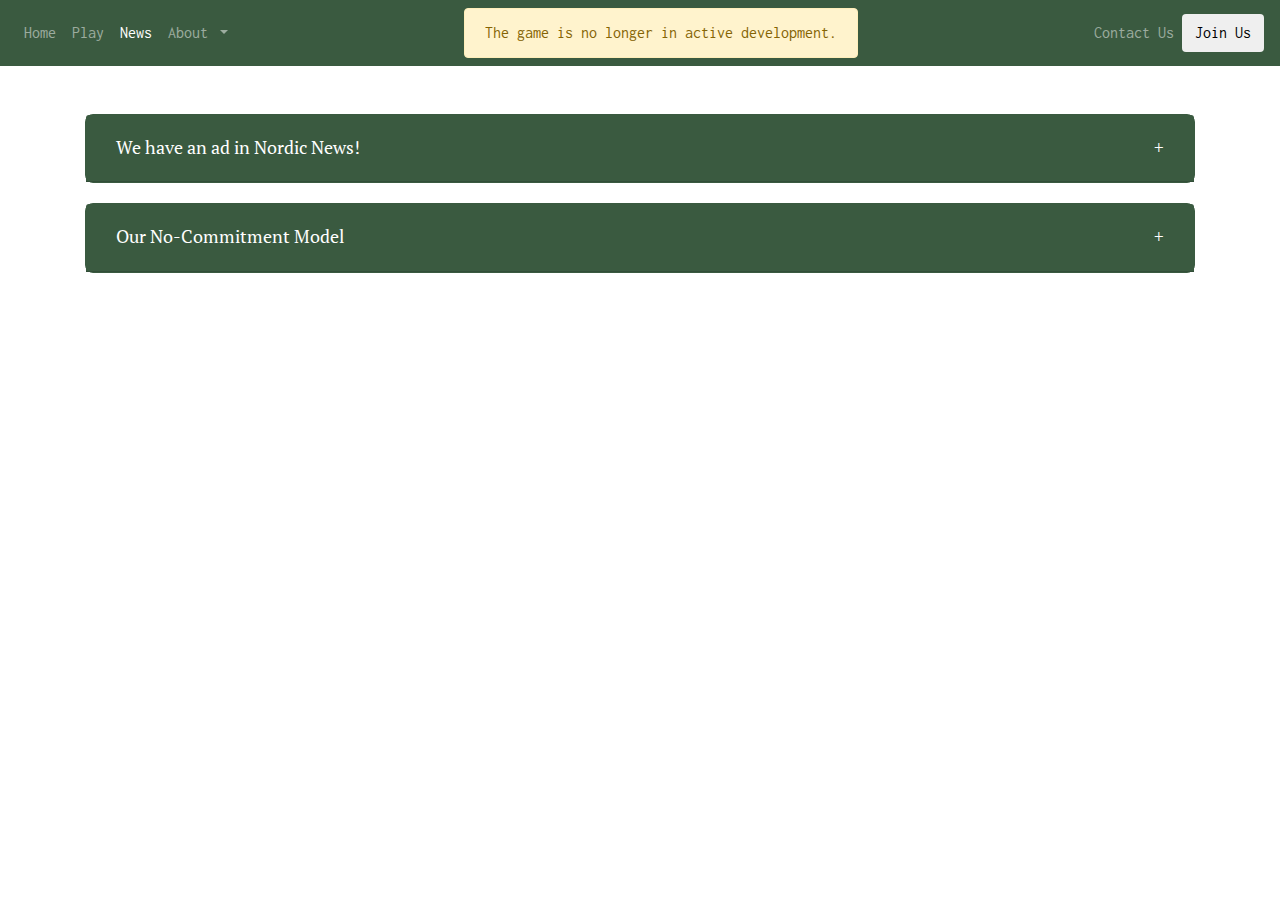
<file: news.html>
<!DOCTYPE html>
<html>
    <head>
        <title>News</title>
        <link rel="stylesheet" href="https://cdn.jsdelivr.net/npm/bootstrap@4.0.0/dist/css/bootstrap.min.css" integrity="sha384-Gn5384xqQ1aoWXA+058RXPxPg6fy4IWvTNh0E263XmFcJlSAwiGgFAW/dAiS6JXm" crossorigin="anonymous">
        <link rel="stylesheet" href="https://cdnjs.cloudflare.com/ajax/libs/font-awesome/4.7.0/css/font-awesome.min.css">
        <link rel="stylesheet" href="merlin.css">
        <link rel="apple-touch-icon" sizes="180x180" href="apple-touch-icon.png">
        <link rel="icon" type="image/png" sizes="32x32" href="favicon-32x32.png">
        <link rel="icon" type="image/png" sizes="16x16" href="favicon-16x16.png">
        <link rel="manifest" href="site.webmanifest">
    </head>
    <body>
      <nav role="navigation" class="navbar navbar-expand-lg navbar-dark bg-custom sticky-top">
        <button class="navbar-toggler" type="button" data-toggle="collapse" data-target="#navbarSupportedContent" aria-controls="navbarSupportedContent" aria-expanded="false" aria-label="Toggle navigation">
          <span class="navbar-toggler-icon"></span>
        </button>
      
          <div class="collapse navbar-collapse" id="navbarSupportedContent">
            <ul class="navbar-nav mr-auto">
              <li class="nav-item">
                <a class="nav-link" href="index.html">Home</a>
              </li>
              <li class="nav-item">
                <a class="nav-link" href="play.html">Play</a>
              </li>
              <li class="nav-item active">
                  <a class="nav-link" href="#">News <span class="sr-only">(current)</span></a>
              </li>
              <li class="nav-item dropdown">
                <a class="nav-link dropdown-toggle" href="#" id="navbarDropdown" role="button" data-toggle="dropdown" aria-haspopup="true" aria-expanded="false">
                  About
                </a>
                <div class="dropdown-menu" aria-labelledby="navbarDropdown">
                  <a class="dropdown-item" href="faq.html">Game FAQ</a>
                  <a class="dropdown-item" href="team.html">Team</a>
                  <div class="dropdown-divider"></div>
                  <a class="dropdown-item" href="wiki.html">Wiki</a>
                </div>
              </li>
            </ul>
            <div class="alert alert-warning text-center w-95 mb-0" role="alert">
              The game is no longer in active development.
            </div>
            <ul class="navbar-nav ml-auto">
              <li class="nav-item">
                <a class="nav-link" href="contact_us.html">Contact Us</a>
              </li>
            </ul>
            <form class="form-inline my-2 my-lg-0" action="join_us.html">
              <button class="btn my-2 my-sm-0" type="submit">Join Us</button>
            </form>
          </div>
        </nav>
      
      <div class="container mt-5">
        <div class="accordion" id="newsAccordion">
          
          <div class="card">
            <div class="card-header text-white" id="headinga2" style="background-color: #3A5A40;">
                <h5 class="mb-0">
                    <button class="btn btn-link text-white" style="width: 100%; text-align: left; padding: 10px; background-color: transparent; border: none;" type="button" data-toggle="collapse" data-target="#collapsea2" aria-expanded="true" aria-controls="collapsea2"><span style="float: right;" class="toggle-icon">+</span>
                      We have an ad in Nordic News!
                    </button>
                </h5>
            </div>
            <div id="collapsea2" class="collapse acc" aria-labelledby="headinga2" data-parent="#newsAccordion">
                <div class="card-body">
                    <img src="media/FINAL_Design.png" width="600px" height="390px" alt="Advertisement showcasing the Merlin the Enchanter Project" style="border: 3px solid #000000;">
                    <br><br>
                    <p><strong>11-20-2024, by Nobody Particular</strong></p>
                    <br>
                    <p>We've decided to buy an 1/8-page ad in Nordic News, as shown above!</p>
                    <br>
                    <p>We hope that this will encourage more people to join us, especially since we operate on a no-commitment model(see previous article). Also, the people we've recruited are mostly in certain social groups, so we hope to expand the scope of our outreach.</p>
                    <br>
                    <p>If you're here because you saw our ad, hi! Thank you for stopping by and showing interest!</p>
                </div>
            </div>
          </div>
          
          <div class="card">
            <div class="card-header text-white" id="headinga1" style="background-color: #3A5A40;">
                <h5 class="mb-0">
                    <button class="btn btn-link text-white" style="width: 100%; text-align: left; padding: 10px; background-color: transparent; border: none;" type="button" data-toggle="collapse" data-target="#collapsea1" aria-expanded="true" aria-controls="collapsea1"><span style="float: right;" class="toggle-icon">+</span>
                      Our No-Commitment Model
                    </button>
                </h5>
            </div>
            <div id="collapsea1" class="collapse acc" aria-labelledby="headinga1" data-parent="#newsAccordion">
                <div class="card-body">
                    <p><strong>11-20-2024, by Nobody Particular</strong></p>
                    <br>
                    <p>Our enterprise operates on a no-commitment model, meaning that when somebody joins our team, they aren't required to do any work, especially if they're extremely busy during certain periods. However, their share in the project depends on how much they contribute.</p>
                    <br>
                    <p><strong>Benefits of a no-commitment model:</strong></p>
                    <ul>
                      <li>We entirely avoid the problem of burnout. People will contribute as they see fit, and nobody will quit the team due to too much stress.</li>
                      <li>All members (including me) get the benefit of a flexible schedule, for when we have busy periods in our lives.</li>
                      <li>We're a group of high schoolers. People are packed to the brim with IB courses, music lessons, sports, and other such extracurricular activities. Nobody's going to want to join if they're expected to commit to anything.</li>
                    </ul>
                    
                    <p>Now, of course, there are certain disadvantages, like work being done slowly, or group morale decreasing due to the limited amount of progress in some areas. At this point, though, and with the size of the project being relatively small, and with most members being in high school, there isn't much we can do about it.</p>
                    <br>
                    <p>That's why we're <em>committing</em> to a <em>no-commitment</em> model.</p>
                </div>
            </div>
          </div>
        </div>
      </div>
        <!-- Footer -->
        <!-- <footer class="bg-custom text-white text-center py-3">
          <p>© 2024 Merlin the Enchanter. All Rights Reserved.</p>
            <a href="#">PRIVACY NOTICE</a>
            <a href="#">TERMS OF SERVICE</a>
            <a href="#">COOKIE PREFERENCES</a>
        </footer> -->
        <script src="https://code.jquery.com/jquery-3.2.1.slim.min.js" integrity="sha384-KJ3o2DKtIkvYIK3UENzmM7KCkRr/rE9/Qpg6aAZGJwFDMVNA/GpGFF93hXpG5KkN" crossorigin="anonymous"></script>
        <script src="https://cdn.jsdelivr.net/npm/popper.js@1.12.9/dist/umd/popper.min.js" integrity="sha384-ApNbgh9B+Y1QKtv3Rn7W3mgPxhU9K/ScQsAP7hUibX39j7fakFPskvXusvfa0b4Q" crossorigin="anonymous"></script>
        <script src="https://cdn.jsdelivr.net/npm/bootstrap@4.0.0/dist/js/bootstrap.min.js" integrity="sha384-JZR6Spejh4U02d8jOt6vLEHfe/JQGiRRSQQxSfFWpi1MquVdAyjUar5+76PVCmYl" crossorigin="anonymous"></script>
        <script src="collapse.js"></script>
    </body>
</html>
</file>
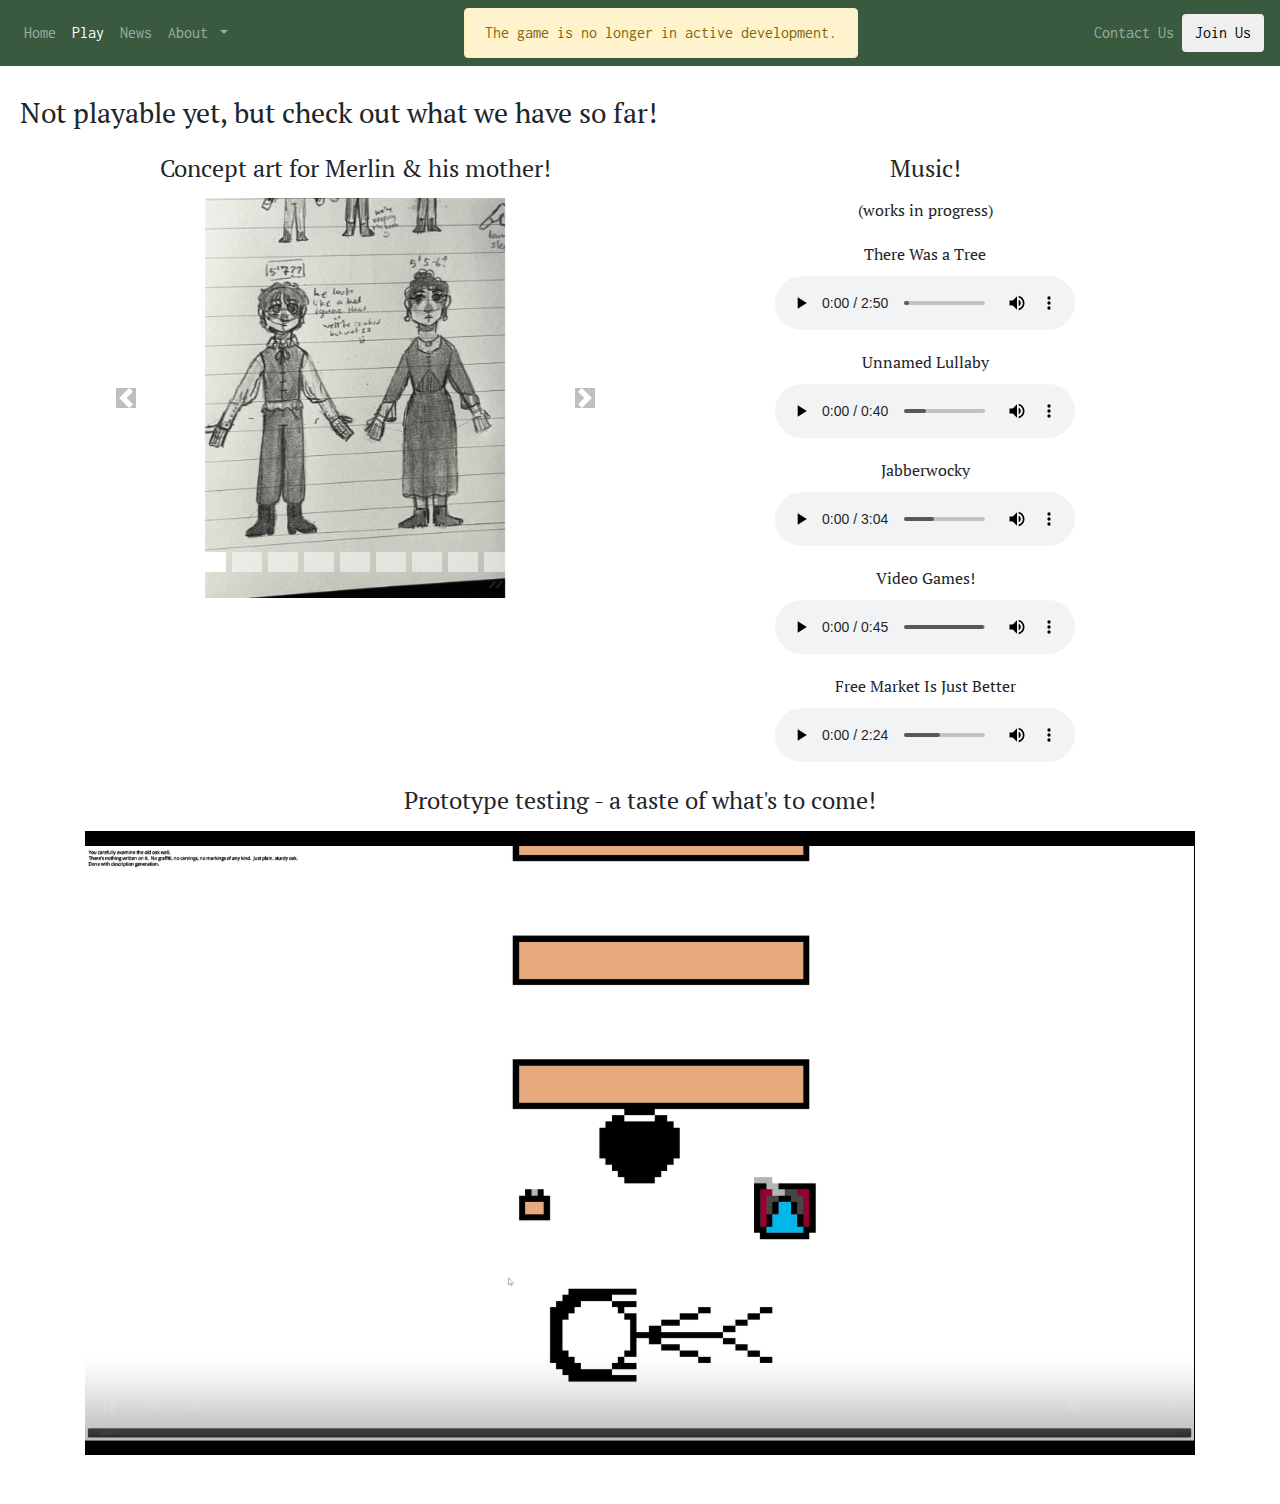
<file: play.html>
<!DOCTYPE html>
<html>
    <head>
        <title>Play</title>
        <link rel="stylesheet" href="https://cdn.jsdelivr.net/npm/bootstrap@4.0.0/dist/css/bootstrap.min.css" integrity="sha384-Gn5384xqQ1aoWXA+058RXPxPg6fy4IWvTNh0E263XmFcJlSAwiGgFAW/dAiS6JXm" crossorigin="anonymous">
        <link rel="stylesheet" href="https://cdnjs.cloudflare.com/ajax/libs/font-awesome/4.7.0/css/font-awesome.min.css">
        <link rel="stylesheet" href="merlin.css">
        <link rel="apple-touch-icon" sizes="180x180" href="apple-touch-icon.png">
        <link rel="icon" type="image/png" sizes="32x32" href="favicon-32x32.png">
        <link rel="icon" type="image/png" sizes="16x16" href="favicon-16x16.png">
        <link rel="manifest" href="site.webmanifest">
    </head>
    <body>
      <nav role="navigation" class="navbar navbar-expand-lg navbar-dark bg-custom sticky-top">
        <!-- Alert banner -->
        
        <button class="navbar-toggler" type="button" data-toggle="collapse" data-target="#navbarSupportedContent" aria-controls="navbarSupportedContent" aria-expanded="false" aria-label="Toggle navigation">
          <span class="navbar-toggler-icon"></span>
        </button>
      
          <div class="collapse navbar-collapse" id="navbarSupportedContent">
            <ul class="navbar-nav mr-auto">
              <li class="nav-item">
                <a class="nav-link" href="index.html">Home</a>
              </li>
              <li class="nav-item active">
                <a class="nav-link" href="#">Play <span class="sr-only">(current)</span></a>
              </li>
              <li class="nav-item">
                  <a class="nav-link" href="news.html">News</a>
              </li>
              <li class="nav-item dropdown">
                <a class="nav-link dropdown-toggle" href="#" id="navbarDropdown" role="button" data-toggle="dropdown" aria-haspopup="true" aria-expanded="false">
                  About
                </a>
                <div class="dropdown-menu" aria-labelledby="navbarDropdown">
                  <a class="dropdown-item" href="faq.html">Game FAQ</a>
                  <a class="dropdown-item" href="team.html">Team</a>
                  <div class="dropdown-divider"></div>
                  <a class="dropdown-item" href="wiki.html">Wiki</a>
                </div>
              </li>
            </ul>
        <div class="alert alert-warning text-center w-95 mb-0" role="alert">
          The game is no longer in active development.
        </div>
            <ul class="navbar-nav ml-auto">
              <li class="nav-item">
                <a class="nav-link" href="contact_us.html">Contact Us</a>
              </li>
            </ul>
            
            <form class="form-inline my-2 my-lg-0" action="join_us.html">
              <button class="btn my-2 my-sm-0" type="submit">Join Us</button>
            </form>
          </div>
        </nav>
        
        <h3>Not playable yet, but check out what we have so far!</h3>
        <div class="container mt-4">
          <div class="row">
            <div class="col-md-6">
              <h4 class="mb-3 text-center">Concept art for Merlin & his mother!</h4>
              <div id="imageCarousel" class="carousel slide" data-ride="carousel">
                <ol class="carousel-indicators">
                  <li data-target="#imageCarousel" data-slide-to="0" class="active"></li>
                  <li data-target="#imageCarousel" data-slide-to="1"></li>
                  <li data-target="#imageCarousel" data-slide-to="2"></li>
                  <li data-target="#imageCarousel" data-slide-to="3"></li>
                  <li data-target="#imageCarousel" data-slide-to="4"></li>
                  <li data-target="#imageCarousel" data-slide-to="5"></li>
                  <li data-target="#imageCarousel" data-slide-to="6"></li>
                  <li data-target="#imageCarousel" data-slide-to="7"></li>
                  <li data-target="#imageCarousel" data-slide-to="8"></li>
                </ol>
                <div class="carousel-inner">
                  <div class="carousel-item active">
                    <img class="d-block" src="media/art/Both1.jpg" alt="Slide 1">
                  </div>
                  <div class="carousel-item">
                    <img class="d-block" src="media/art/Merlin1.jpg" alt="Slide 2">
                  </div>
                  <div class="carousel-item">
                    <img class="d-block" src="media/art/Merlin2.jpg" alt="Slide 3">
                  </div>
                  <div class="carousel-item">
                    <img class="d-block" src="media/art/Merlin3.jpg" alt="Slide 4">
                  </div>
                  <div class="carousel-item">
                    <img class="d-block" src="media/art/Merlin4.jpg" alt="Slide 5">
                  </div>
                  <div class="carousel-item">
                    <img class="d-block" src="media/art/Merlin5.jpg" alt="Slide 6">
                  </div>
                  <div class="carousel-item">
                    <img class="d-block" src="media/art/Merlin6.jpg" alt="Slide 7">
                  </div>
                  <div class="carousel-item">
                    <img class="d-block" src="media/art/Merlin7.jpg" alt="Slide 8">
                  </div>
                  <div class="carousel-item">
                    <img class="d-block" src="media/art/MerlinConcept.jpg" alt="Slide 9">
                  </div>
                  <div class="carousel-item">
                    <img class="d-block" src="media/art/MerlinMother1.jpg" alt="Slide 10">
                  </div>
                </div>
                <a class="carousel-control-prev" href="#imageCarousel" role="button" data-slide="prev">
                  <span class="carousel-control-prev-icon" aria-hidden="true"></span>
                  <span class="sr-only">Previous</span>
                </a>
                <a class="carousel-control-next" href="#imageCarousel" role="button" data-slide="next">
                  <span class="carousel-control-next-icon" aria-hidden="true"></span>
                  <span class="sr-only">Next</span>
                </a>
              </div>
            </div>

            <div class="col-md-6 d-flex flex-column align-items-center">
              <h4 class="mb-3">Music!</h4>
              <p style="margin: 0px 0px 0px 0px; padding: 0px 0px 0px 0px;">(works in progress)</p>
              <p style="margin-bottom: 10px;">There Was a Tree</p>
              <audio controls>
                <source src="media/music/There Was a Tree.mp3" type="audio/mpeg">
                Your browser does not support the audio element.
              </audio>
              <p style="margin-bottom: 10px;">Unnamed Lullaby</p>
              <audio controls>
                <source src="media/music/Unnamed Lullaby.mp3" type="audio/mpeg">
                Your browser does not support the audio element.
              </audio>
              <p style="margin-bottom: 10px;">Jabberwocky</p>
              <audio controls>
                <source src="media/music/Jabberwocky.mp3" type="audio/mpeg">
                Your browser does not support the audio element.
              </audio>
              <p style="margin-bottom: 10px;">Video Games!</p>
              <audio controls>
                <source src="media/music/Video_Games.mp3" type="audio/mpeg">
                Your browser does not support the audio element.
              </audio>
              <p style="margin-bottom: 10px;">Free Market Is Just Better</p>
              <audio controls>
                <source src="media/music/FreeMarketDe-Essed.mp3" type="audio/mpeg">
                Your browser does not support the audio element.
              </audio>
            </div>
          </div>
          <div class="row mt-4">
            <div class="col-md-12">
              <h4 class="mb-3 text-center">Prototype testing - a taste of what's to come!</h4>
              <div class="embed-responsive embed-responsive-16by9">
                <iframe class="embed-responsive-item" src="media/Merlin_gives_up_on_his_copyright_claim.mp4" allowfullscreen></iframe>
              </div>
            </div>
          </div>
        </div>
        <br><br>
        <!-- Footer -->
        <!-- <footer class="bg-custom text-white text-center py-3">
          <p>© 2024 Merlin the Enchanter. All Rights Reserved.</p>
            <a href="#">PRIVACY NOTICE</a>
            <a href="#">TERMS OF SERVICE</a>
            <a href="#">COOKIE PREFERENCES</a>
        </footer> -->
        <script src="https://code.jquery.com/jquery-3.2.1.slim.min.js" integrity="sha384-KJ3o2DKtIkvYIK3UENzmM7KCkRr/rE9/Qpg6aAZGJwFDMVNA/GpGFF93hXpG5KkN" crossorigin="anonymous"></script>
        <script src="https://cdn.jsdelivr.net/npm/popper.js@1.12.9/dist/umd/popper.min.js" integrity="sha384-ApNbgh9B+Y1QKtv3Rn7W3mgPxhU9K/ScQsAP7hUibX39j7fakFPskvXusvfa0b4Q" crossorigin="anonymous"></script>
        <script src="https://cdn.jsdelivr.net/npm/bootstrap@4.0.0/dist/js/bootstrap.min.js" integrity="sha384-JZR6Spejh4U02d8jOt6vLEHfe/JQGiRRSQQxSfFWpi1MquVdAyjUar5+76PVCmYl" crossorigin="anonymous"></script>
    </body>
</html>
</file>
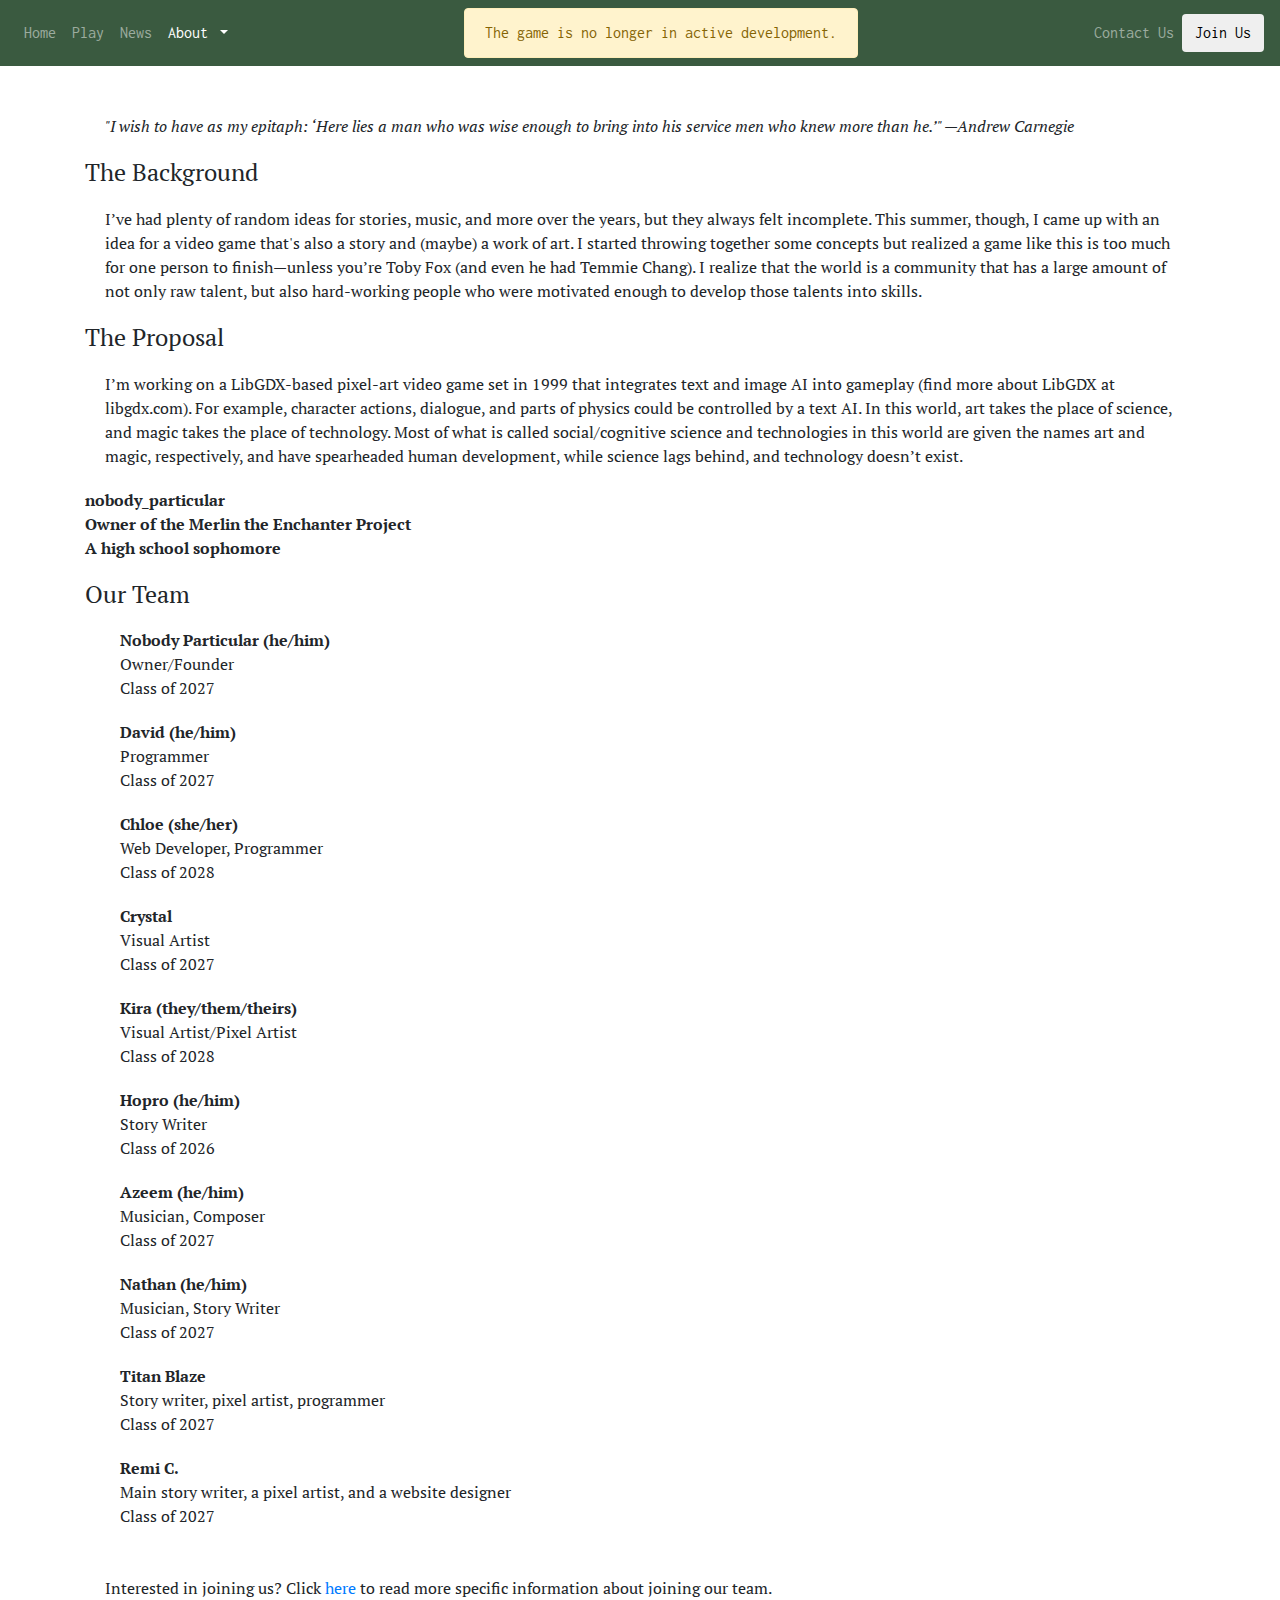
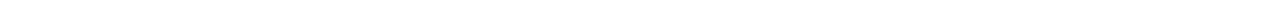
<file: team.html>
<!DOCTYPE html>
<html>
    <head>
        <title>Our Team</title>
        <link rel="stylesheet" href="https://cdn.jsdelivr.net/npm/bootstrap@4.0.0/dist/css/bootstrap.min.css" integrity="sha384-Gn5384xqQ1aoWXA+058RXPxPg6fy4IWvTNh0E263XmFcJlSAwiGgFAW/dAiS6JXm" crossorigin="anonymous">
        <link rel="stylesheet" href="merlin.css">
        <link rel="apple-touch-icon" sizes="180x180" href="apple-touch-icon.png">
        <link rel="icon" type="image/png" sizes="32x32" href="favicon-32x32.png">
        <link rel="icon" type="image/png" sizes="16x16" href="favicon-16x16.png">
        <link rel="manifest" href="site.webmanifest">
    </head>
    <body>
      <nav role="navigation" class="navbar navbar-expand-lg navbar-dark bg-custom sticky-top">
        <button class="navbar-toggler" type="button" data-toggle="collapse" data-target="#navbarSupportedContent" aria-controls="navbarSupportedContent" aria-expanded="false" aria-label="Toggle navigation">
          <span class="navbar-toggler-icon"></span>
        </button>
      
          <div class="collapse navbar-collapse" id="navbarSupportedContent">
            <ul class="navbar-nav mr-auto">
              <li class="nav-item">
                <a class="nav-link" href="index.html">Home</a>
              </li>
              <li class="nav-item">
                <a class="nav-link" href="play.html">Play</a>
              </li>
              <li class="nav-item">
                  <a class="nav-link" href="news.html">News</a>
              </li>
              <li class="nav-item dropdown active">
                <a class="nav-link dropdown-toggle" href="#" id="navbarDropdown" role="button" data-toggle="dropdown" aria-haspopup="true" aria-expanded="false">
                  About
                </a>
                <div class="dropdown-menu" aria-labelledby="navbarDropdown">
                  <a class="dropdown-item" href="faq.html">Game FAQ</a>
                  <a class="dropdown-item" href="#">Team <span class="sr-only">(current)</span></a>
                  <div class="dropdown-divider"></div>
                  <a class="dropdown-item" href="wiki.html">Wiki</a>
                </div>
              </li>
            </ul>
            <div class="alert alert-warning text-center w-95 mb-0" role="alert">
              The game is no longer in active development.
            </div>
            <ul class="navbar-nav ml-auto">
              <li class="nav-item">
                <a class="nav-link" href="contact_us.html">Contact Us</a>
              </li>
            </ul>
            <form class="form-inline my-2 my-lg-0" action="join_us.html">
              <button class="btn my-2 my-sm-0" type="submit">Join Us</button>
            </form>
          </div>
        </nav>

        <!-- Proposal content section -->
        <div class="container mt-5">

          <p><em>"I wish to have as my epitaph: ‘Here lies a man who was wise enough to bring into his service men who knew more than he.’" —Andrew Carnegie</em></p>
            
          <h4>The Background</h4>
          <p>I’ve had plenty of random ideas for stories, music, and more over the years, but they always felt incomplete. This summer, though, I came up with an idea for a video game that's also a story and (maybe) a work of art. I started throwing together some concepts but realized a game like this is too much for one person to finish—unless you’re Toby Fox (and even he had Temmie Chang). I realize that the world is a community that has a large amount of not only raw talent, but also hard-working people who were motivated enough to develop those talents into skills. </p>

          <h4>The Proposal</h4>
          <p>I’m working on a LibGDX-based pixel-art video game set in 1999 that integrates text and image AI into gameplay (find more about LibGDX at libgdx.com). For example, character actions, dialogue, and parts of physics could be controlled by a text AI. In this world, art takes the place of science, and magic takes the place of technology. Most of what is called social/cognitive science and technologies in this world are given the names art and magic, respectively, and have spearheaded human development, while science lags behind, and technology doesn’t exist.          </p>
        
          <strong><p style="margin-left:0px;">nobody_particular<br>Owner of the Merlin the Enchanter Project<br>A high school sophomore</p></strong>

          <h4>Our Team</h4>
          <div class="container">
            <p><strong>Nobody Particular (he/him)</strong><br>Owner/Founder<br>Class of 2027</p>
            <p><strong>David (he/him)</strong><br>Programmer<br>Class of 2027</p>
            <p><strong>Chloe (she/her)</strong><br>Web Developer, Programmer<br>Class of 2028</p>
            <p><strong>Crystal</strong><br>Visual Artist<br>Class of 2027</p>
            <p><strong>Kira (they/them/theirs)</strong><br>Visual Artist/Pixel Artist<br>Class of 2028</p>
            <p><strong>Hopro (he/him)</strong><br>Story Writer<br>Class of 2026</p>
            <p><strong>Azeem (he/him)</strong><br>Musician, Composer<br>Class of 2027</p>
            <p><strong>Nathan (he/him)</strong><br>Musician, Story Writer<br>Class of 2027</p>
            <p><strong>Titan Blaze</strong><br>Story writer, pixel artist, programmer<br>Class of 2027</p>
            <p><strong>Remi C.</strong><br>Main story writer, a pixel artist, and a website designer<br>Class of 2027</p>
          </div>
        </div>

        <div class="container mt-5">
          <p>Interested in joining us? Click <a href="join_us.html">here</a> to read more specific information about joining our team.</p>
        </div>


        <!-- Footer -->
        <!-- <footer class="bg-custom text-white text-center py-3">
          <p>© 2024 Merlin the Enchanter. All Rights Reserved.</p>
            <a href="#">PRIVACY NOTICE</a>
            <a href="#">TERMS OF SERVICE</a>
            <a href="#">COOKIE PREFERENCES</a>
        </footer> -->

        <script src="https://code.jquery.com/jquery-3.2.1.slim.min.js" integrity="sha384-KJ3o2DKtIkvYIK3UENzmM7KCkRr/rE9/Qpg6aAZGJwFDMVNA/GpGFF93hXpG5KkN" crossorigin="anonymous"></script>
        <script src="https://cdn.jsdelivr.net/npm/popper.js@1.12.9/dist/umd/popper.min.js" integrity="sha384-ApNbgh9B+Y1QKtv3Rn7W3mgPxhU9K/ScQsAP7hUibX39j7fakFPskvXusvfa0b4Q" crossorigin="anonymous"></script>
        <script src="https://cdn.jsdelivr.net/npm/bootstrap@4.0.0/dist/js/bootstrap.min.js" integrity="sha384-JZR6Spejh4U02d8jOt6vLEHfe/JQGiRRSQQxSfFWpi1MquVdAyjUar5+76PVCmYl" crossorigin="anonymous"></script>
    </body>
</html>
</file>
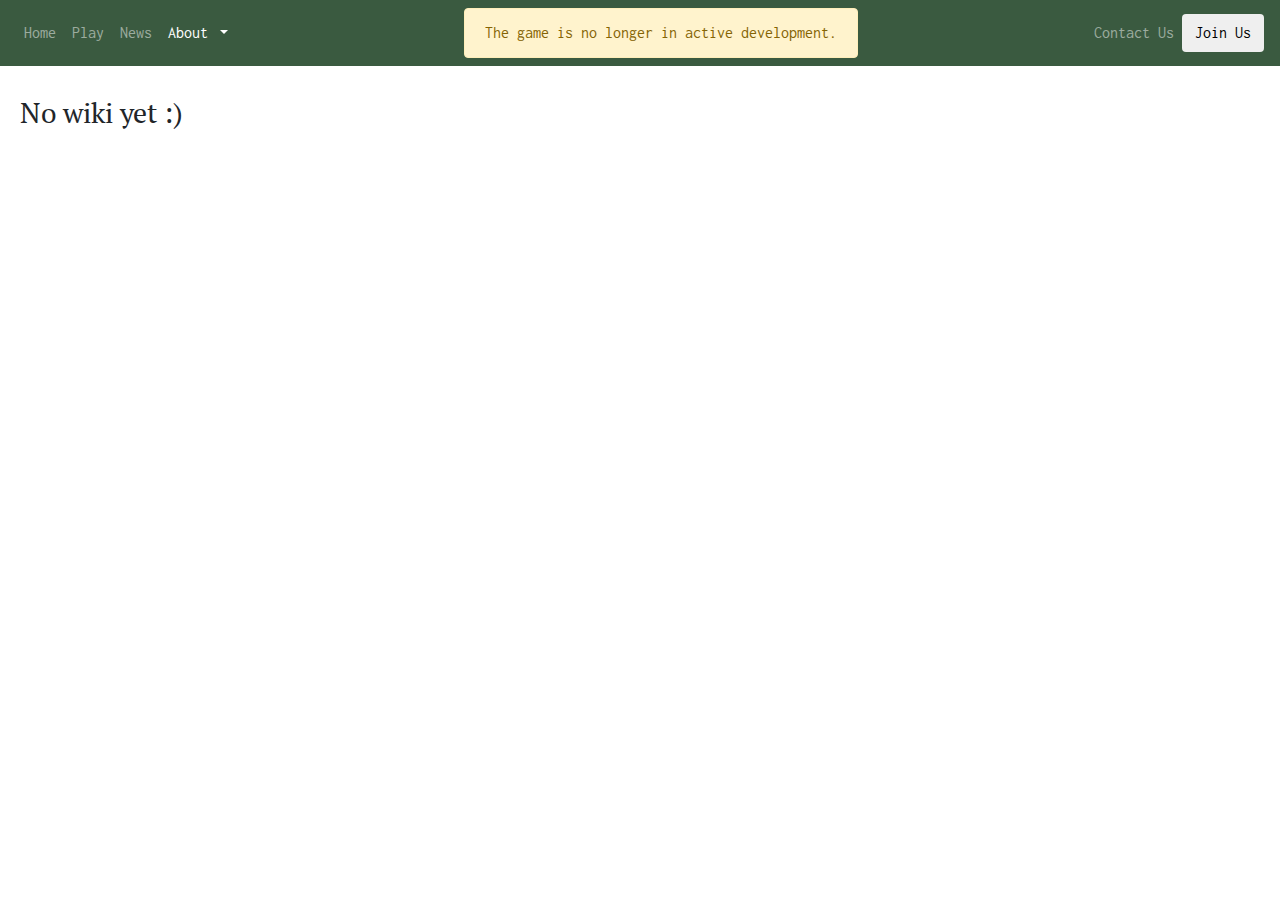
<file: wiki.html>
<!DOCTYPE html>
<html>
    <head>
        <title>Merlin the Enchanter Wiki</title>
        <link rel="stylesheet" href="https://cdn.jsdelivr.net/npm/bootstrap@4.0.0/dist/css/bootstrap.min.css" integrity="sha384-Gn5384xqQ1aoWXA+058RXPxPg6fy4IWvTNh0E263XmFcJlSAwiGgFAW/dAiS6JXm" crossorigin="anonymous">
        <link rel="stylesheet" href="https://cdnjs.cloudflare.com/ajax/libs/font-awesome/4.7.0/css/font-awesome.min.css">
        <link rel="stylesheet" href="merlin.css">
        <link rel="apple-touch-icon" sizes="180x180" href="apple-touch-icon.png">
        <link rel="icon" type="image/png" sizes="32x32" href="favicon-32x32.png">
        <link rel="icon" type="image/png" sizes="16x16" href="favicon-16x16.png">
        <link rel="manifest" href="site.webmanifest">
    </head>
    <body>
      <nav role="navigation" class="navbar navbar-expand-lg navbar-dark bg-custom sticky-top">
        <button class="navbar-toggler" type="button" data-toggle="collapse" data-target="#navbarSupportedContent" aria-controls="navbarSupportedContent" aria-expanded="false" aria-label="Toggle navigation">
          <span class="navbar-toggler-icon"></span>
        </button>
      
          <div class="collapse navbar-collapse" id="navbarSupportedContent">
            <ul class="navbar-nav mr-auto">
              <li class="nav-item">
                <a class="nav-link" href="index.html">Home</a>
              </li>
              <li class="nav-item">
                <a class="nav-link" href="play.html">Play</a>
              </li>
              <li class="nav-item">
                  <a class="nav-link" href="news.html">News</a>
              </li>
              <li class="nav-item dropdown active">
                <a class="nav-link dropdown-toggle" href="#" id="navbarDropdown" role="button" data-toggle="dropdown" aria-haspopup="true" aria-expanded="false">
                  About
                </a>
                <div class="dropdown-menu" aria-labelledby="navbarDropdown">
                  <a class="dropdown-item" href="faq.html">Game FAQ</a>
                  <a class="dropdown-item" href="team.html">Team</a>
                  <div class="dropdown-divider"></div>
                  <a class="dropdown-item" href="#">Wiki <span class="sr-only">(current)</span></a>
                </div>
              </li>
            </ul>
            <div class="alert alert-warning text-center w-95 mb-0" role="alert">
              The game is no longer in active development.
            </div>
            <ul class="navbar-nav ml-auto">
              <li class="nav-item">
                <a class="nav-link" href="contact_us.html">Contact Us</a>
              </li>
            </ul>
            <form class="form-inline my-2 my-lg-0" action="join_us.html">
              <button class="btn my-2 my-sm-0" type="submit">Join Us</button>
            </form>
          </div>
        </nav>
        
        <h3>No wiki yet :)</h3>
        <!-- Footer -->
        <!-- <footer class="bg-custom text-white text-center py-3">
          <p>© 2024 Merlin the Enchanter. All Rights Reserved.</p>
            <a href="#">PRIVACY NOTICE</a>
            <a href="#">TERMS OF SERVICE</a>
            <a href="#">COOKIE PREFERENCES</a>
        </footer> -->
        <script src="https://code.jquery.com/jquery-3.2.1.slim.min.js" integrity="sha384-KJ3o2DKtIkvYIK3UENzmM7KCkRr/rE9/Qpg6aAZGJwFDMVNA/GpGFF93hXpG5KkN" crossorigin="anonymous"></script>
        <script src="https://cdn.jsdelivr.net/npm/popper.js@1.12.9/dist/umd/popper.min.js" integrity="sha384-ApNbgh9B+Y1QKtv3Rn7W3mgPxhU9K/ScQsAP7hUibX39j7fakFPskvXusvfa0b4Q" crossorigin="anonymous"></script>
        <script src="https://cdn.jsdelivr.net/npm/bootstrap@4.0.0/dist/js/bootstrap.min.js" integrity="sha384-JZR6Spejh4U02d8jOt6vLEHfe/JQGiRRSQQxSfFWpi1MquVdAyjUar5+76PVCmYl" crossorigin="anonymous"></script>
    </body>
</html>
</file>
<file: merlin.css>
@import url('https://fonts.googleapis.com/css2?family=Inconsolata:wght@200..900&display=swap');
@import url('https://fonts.googleapis.com/css2?family=PT+Serif:ital,wght@0,400;0,700;1,400;1,700&display=swap');

body {
    font-family: "PT Serif", serif;
    font-optical-sizing: auto;
    font-weight: 400;
    font-style: normal;
}

header, footer, nav {
    font-family: "Inconsolata", monospace;
}

nav {
    background-color: #3A5A40;
}

li.dropdown a div a:active {
    background: #3A5A40;
}

h3 {
    padding-top: 10px;
}

p {
    font-size: 1em;
}

p, h3 {
    margin: 20px;
}

img.classic {
    padding-left: 20px;
    max-height: auto;
    max-width: 50%;
}

img.banner {
    width: 100%;
    height: 200px;
    object-fit: cover;
}

footer {
    text-align: center;
    background-color: #3A5A40;
    padding: 10px;
}

footer a {
    color: white;
    padding: 10px;
}

footer a:hover {
    color: white;
}

footer p {
    color: white;
}

ul {
    padding-left: 30px;
}

li:not(.nav-item) {
    padding: 10px;
}

div:has(> blockquote) {
    background-color: #ededed;
    margin-left: 20px;
    padding: 20px;
    border-radius: 5px;
}

blockquote + p {
    text-align: right;
}

.accordion .card {
    margin-bottom: 20px;
    border-radius: 8px; 
    border: 1px solid #3A5A40; 
}

.accordion .card-header {
    padding: 10px 20px; 
}

.accordion .card-body {
    padding: 15px; 
}

.accordion .btn-link {
    font-size: 1.1rem; 
    padding: 0; 
    text-decoration: none; 
}

.accordion .btn-link:after {
    font-weight: 900;
    float: right;
}

.card-body p {
    margin: 0px 0px 0px 0px;
}

.card-body ul li {
    padding: 0px 0px 0px 0px;
}

#imageCarousel img {
    max-width: 600px;
    max-height: 400px;
    margin: 0 auto; 
}

.carousel-control-prev-icon,
.carousel-control-next-icon {
    background-color: rgba(0, 0, 0, 0.5); 
    margin: 20px;
}

.carousel-control-prev-icon,
.carousel-control-next-icon {
    width: 20px;
    height: 20px;
}
</file>
